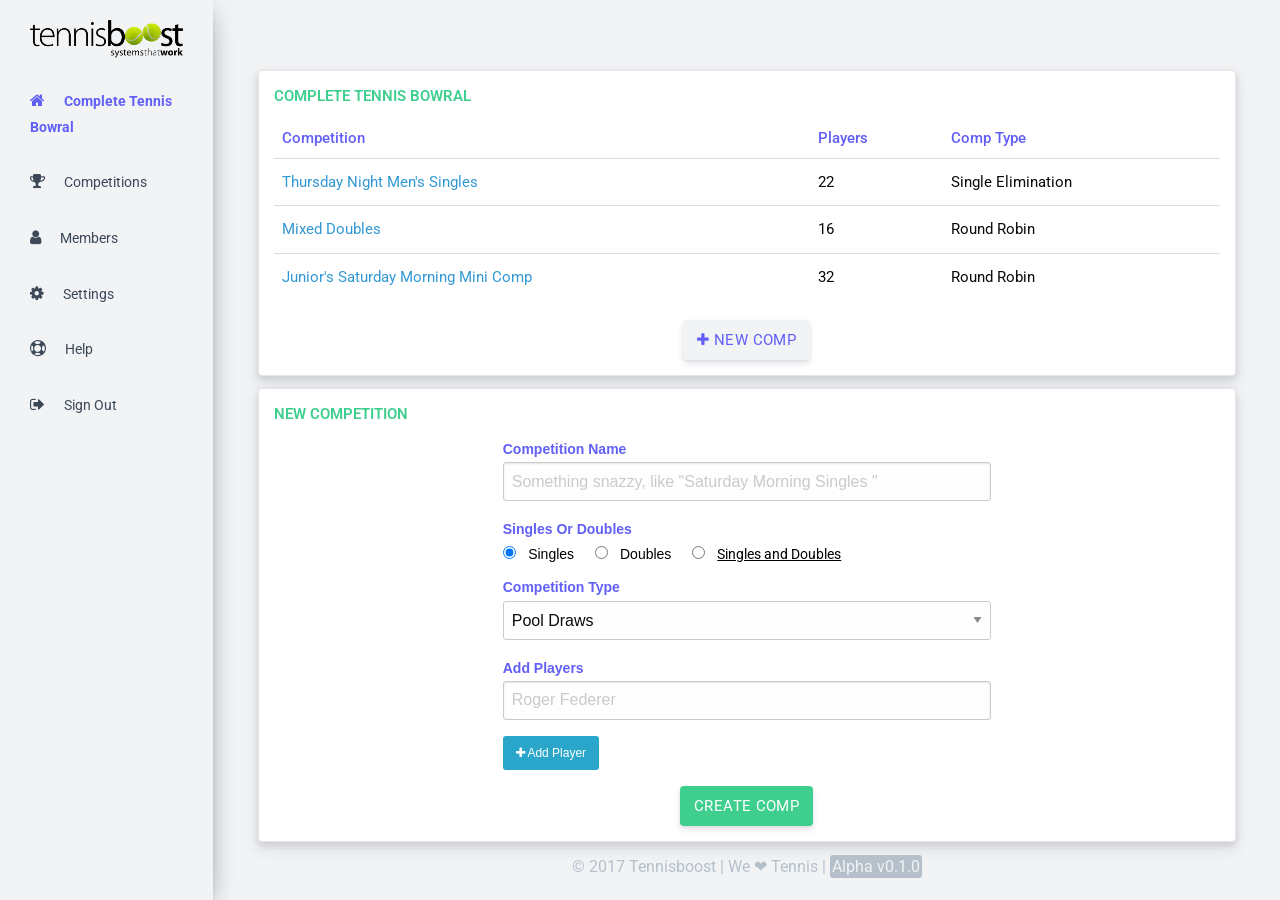
<file: index.html>
<!doctype html>
<html class="no-js" lang="en" dir="ltr">
  <head>
    <meta charset="utf-8">
    <meta http-equiv="x-ua-compatible" content="ie=edge">
    <meta name="viewport" content="width=device-width, initial-scale=1.0">
    <title>Tennisboost</title>
    <link rel="stylesheet" href="css/font-awesome.min.css">
    <link rel="stylesheet" href="css/foundation.css">
    <link rel="stylesheet" href="css/style.css">
  </head>
  <body>

<div class="row wrapper">

    <div class="sidebar small-2 medium-3 large-2 columns">
      <div class="sidebar-wrapper">

        <div class="logo hide-for-small-only">
          <img src="assets/tennisboost_logo.png" />
        </div>

        <ul class='sidebar-nav'>
          <li>
            <a href="/index.html">
              <div class="item-wrap">
                <i class="sidebar-icon fa fa-home" aria-hidden="true"></i>
                <p class='hide-for-small-only'>Complete Tennis Bowral</p>
              </div>
            </a>
          </li>
          <li>
            <a href="#">
              <div class="item-wrap">
                <i class="sidebar-icon fa fa-trophy" aria-hidden="true"></i>
                <p class='hide-for-small-only'>Competitions</p>
              </div>
            </a>
          </li>
          <li>
            <a href="#">
              <div class="item-wrap">
                <i class="sidebar-icon fa fa-user" aria-hidden="true"></i>
                <p class='hide-for-small-only'>Members</p>
              </div>
            </a>
          </li>
          <li>
            <a href="#">
              <div class="item-wrap">
                <i class="sidebar-icon fa fa-cog" aria-hidden="true"></i>
                <p class='hide-for-small-only'>Settings</p>
              </div>
            </a>
          </li>
          <li>
            <a href="#">
              <div class="item-wrap">
                <i class="sidebar-icon fa fa-life-ring" aria-hidden="true"></i>
                <p class='hide-for-small-only'>Help</p>
              </div>
            </a>
          </li>
          <li>
            <a href="#">
              <div class="item-wrap">
                <i class="sidebar-icon fa fa-sign-out" aria-hidden="true"></i>
                <p class='hide-for-small-only'>Sign Out</p>
              </div>
            </a>
          </li>
        </ul>

      </div>
    </div>

    <div class="content small-10 medium-9 large-10 columns">
      <div class="sep"></div>
      <div class="row">
        <div class="small-11 card">
          <h3>Complete Tennis Bowral</h3>
          <table>
            <thead>
              <tr>
                <th>Competition</th>
                <th>Players</th>
                <th>Comp Type</th>
              </tr>
            </thead>

            <tbody>
              <tr>
                <td><a href=''>Thursday Night Men's Singles</a></td>
                <td>22</td>
                <td>Single Elimination</td>
              </tr>
              <tr>
                <td><a href=''>Mixed Doubles</a></td>
                <td>16</td>
                <td>Round Robin</td>
              </tr>
              <tr>
                <td><a href=''>Junior's Saturday Morning Mini Comp</a></td>
                <td>32</td>
                <td>Round Robin</td>
              </tr>
            </tbody>
          </table>

          <div class="btn-container">
            <a href="#" class="btn white"><i class='fa fa-plus'></i> New Comp</a>
          </div>

        </div>
      </div>


      <div class="row">
        <div class="small-11 card">
          <h3>New Competition</h3>
          <div class="row">
            <div class="small-11 medium-9 large-6 small-centered">
              <label for="name">Competition Name</label>
              <input id='compName' type="text" name="name" placeholder="Something snazzy, like 'Thursday Night Singles'">
              <label for="singles">Singles Or Doubles</label>
              <input type="radio" name="singlesDoubles" value="singles" id='singlesSingles' checked> <label class='inline' for="singlesSingles">Singles</label>
              <input type="radio" name="singlesDoubles" value="doubles" id='singlesDoubles'> <label class='inline' for="singlesDoubles">Doubles</label>
              <input type="radio" name="singlesDoubles" value="both" id='singlesBoth'> <label class='inline' for="singlesBoth"><a href="" class='mexico' data-src='./assets/why-not-both-girl.gif' >Singles and Doubles</a></label>
              <label for="type">Competition Type</label>
              <select name="type">
                <option value="poolDraws">Pool Draws</option>
                <option value="roundRobin">Round Robin</option>
                <option value="singleElim">Single Elimination Tournament</option>
                <option value="doubleElim">Double Elimination Tournament</option>
                <option value="nsew">North-South-East-West</option>
              </select>
              <label for="addPlayer">Add Players</label>
              <input type="text" name="addPlayer" placeholder="Roger Federer">
              <div class="newPlayerField"></div> <!-- used to specify where the new field appears on click -->
              <div class="addBtns">
                <button class='button small' type="button" name="addPlayerBtn" id='addPlayerBtn'><i class="fa fa-plus" aria-hidden="true"></i> Add Player</button>
              </div>
            </div>
            <div class="btn-container">
              <a id='createComp' href="#" class="btn">Create Comp</a>
            </div>

          </div>
        </div>
      </div>
      <footer class='small-centered small-10 medium-9 large-10'>
        <p>&copy; 2017 Tennisboost | We &#10084; Tennis | <span class='alpha-label'>Alpha v0.1.0</span></p>
      </footer>
    </div>

  </div> <!--/row-->

  <script src="js/vendor/jquery.js"></script>
  <script src="js/vendor/what-input.js"></script>
  <script src="js/vendor/foundation.js"></script>
  <script src="js/vendor/Giflinks.js" charset="utf-8"></script>
  <script src="js/vendor/moment.js"></script>
  <script src="js/app.js"></script>
  </body>
</html>
</file>
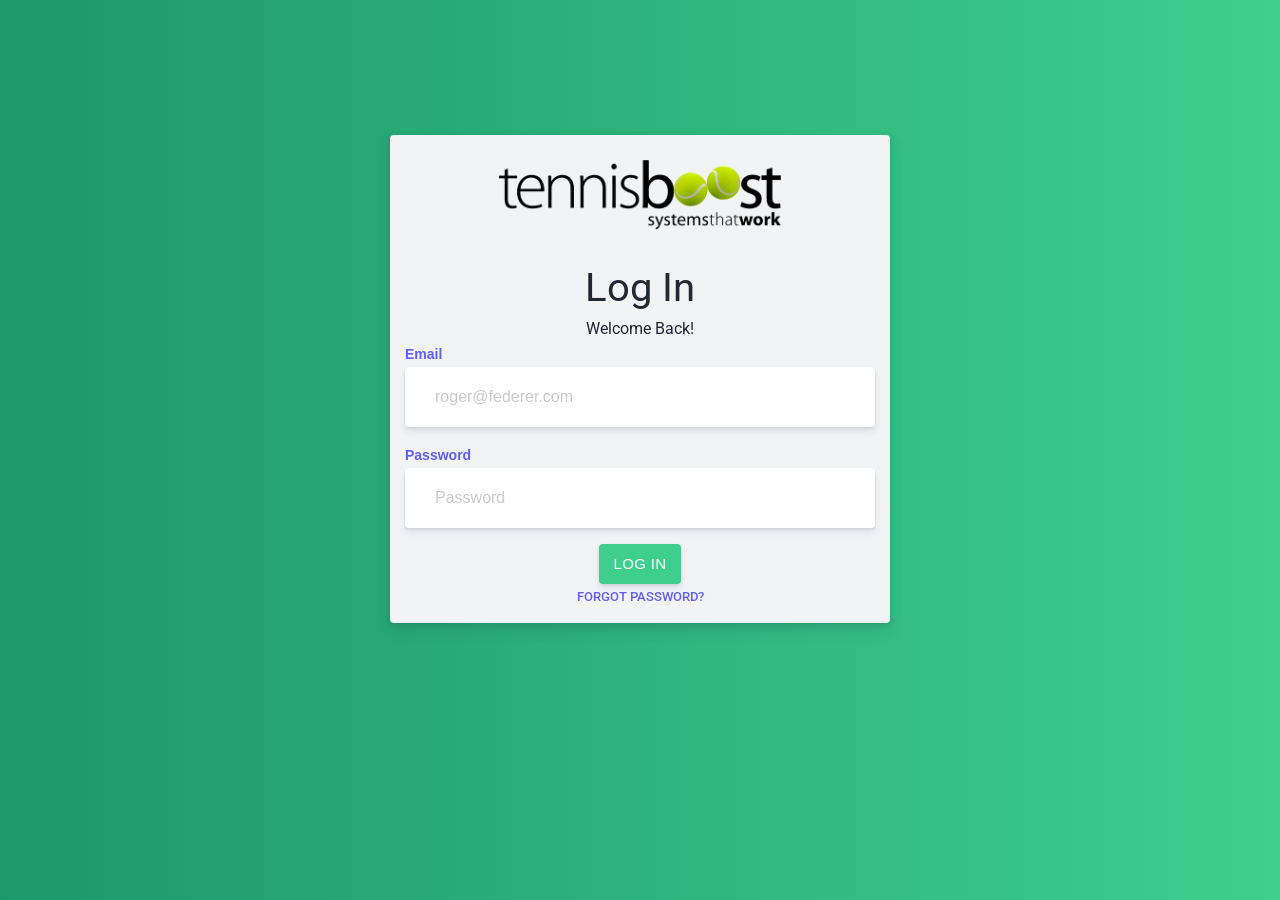
<file: auth.html>
<!DOCTYPE html>
<html>
  <head>
    <meta charset="utf-8">
    <title>Tennisboost</title>
    <link rel="stylesheet" href="css/font-awesome.min.css">
    <link rel="stylesheet" href="css/foundation.css">
    <link rel="stylesheet" href="css/auth.css">
  </head>
  <body>

    <div class="sep"></div>
    <div class="row">
      <div class="small-11 medium-6 small-centered auth-card">
        <img src="assets/tennisboost_logo.png" class='logo'>
        <h2>Log In</h2>
        <p>Welcome Back!</p>
        <form class="login" action="index.html" method="post">
          <label for="email">Email</label>
          <input type="email" name="email" placeholder="roger@federer.com">
          <label for="password">Password</label>
          <input type="password" name="password" placeholder="Password">
          <div class="btn-container">
            <input class='authBtn' type="submit" value="Log In">
            <a class='forgot' href="#">Forgot Password?</a>
          </div>

        </form>
      </div>
    </div>
    <script src="js/vendor/jquery.js"></script>
    <script type="text/javascript">
    // TODO: Convert to canvas... at the moment creating <b></b> elements...
    // Bouncing Balls. By Rob Glazebrook
    // The balls are randomized in size, color, opacity, and bounce direction. They'll bounce off the walls of their container and generally make a rather pretty show of things.

var ballCount = 10,
  ballMinSize = 40,
  ballMaxSize = 40,
  container = $('body');

$(function() {
//initBalls();

  $('body').click(function(e){
    initBall(e);
  })
  $('.auth-card').click(function(e){
    e.stopPropagation(); // prevents ball spawn on click of the auth-card pane
  })


balls = window.setInterval(moveBalls,24); // 24 FPS
$(window).resize(function() { moveBallsIntoBounds(); });
});

// Random number generator. Takes a minimum, maximum, and a boolean for whether the random number should be an integer.
function rand(min,max,isInt) {
var min = min || 0,
    max = max || 1,
    isInt = isInt || false,
    num = Math.random()*(max - min) + min;
return (isInt) ? Math.round(num) : num;
}

function initBall(e) {
  container.css({'position':'relative'});
  var newBall = $('<b />').appendTo(container),
      size = rand(ballMinSize,ballMaxSize);
  newBall.css({
    'position':'absolute',
    'width': size+'px',
    'height': size+'px',
    'opacity': rand(.5,.8),
    'background-color': 'rgb(255,255,0)',
    'top': e.clientY,
    'left': e.clientX
  }).attr({
    'data-dX':rand(-10,10),
    'data-dY':rand(1,10)
  });
}

// Creates the balls, puts them in the container, and gives them a random size, color, opacity, starting location, and direction/speed of movement.
// function initBalls() {
// container.css({'position':'relative'});
// for (i=0;i<ballCount;i++) {
//   var newBall = $('<b />').appendTo(container),
//       size = rand(ballMinSize,ballMaxSize);
//   newBall.css({
//     'position':'absolute',
//     'width': size+'px',
//     'height': size+'px',
//     'opacity': rand(.1,.8),
//     'background-color': 'rgb(255,255,0)',
//     'top': rand(0,container.height()-size),
//     'left': rand(0,container.width()-size)
//   }).attr({
//     'data-dX':rand(-10,10),
//     'data-dY':rand(1,10)
//   });
// }
// }

// Moves the balls based on their direction/speed of movement (saved as a data attribute). If the movement will take them outside of the container, they reverse direction along that axis.
function moveBalls() {
var maxX = container.width(),
    maxY = container.height();
$('b',container).each(function(i,b) {
  var ball = $(b),
      pos = ball.position()
      x = pos.left,
      y = pos.top,
      dX = parseFloat(ball.attr('data-dX')),
      dY = parseFloat(ball.attr('data-dY')),
      size = ball.height();
  if(x+dX+size > maxX || x+dX < 0) ball.attr('data-dX',(dX=-dX));
  if(y+dY+size > maxY || y+dY < 0) ball.attr('data-dY',(dY=-dY));
  ball.css({'top':y+dY,'left':x+dX});
});
}

// Move the balls back within the bounds of the container if the window (ergo, possibly the container) is resized. Because we're positioning from the top/left corners, we only have to worry about the bottom/right sides.
function moveBallsIntoBounds() {
var maxX = container.width(),
    maxY = container.height();
$('b',container).each(function(i,b) {
  var ball = $(b),
      pos = ball.position()
      x = pos.left,
      y = pos.top,
      size = ball.height();
  if (x+size > maxX) ball.css({ left: maxX-size+'px' });;
  if (y+size > maxY) ball.css({ top: maxY-size+'px' });;
});
}
    </script>
  </body>
</html>
</file>
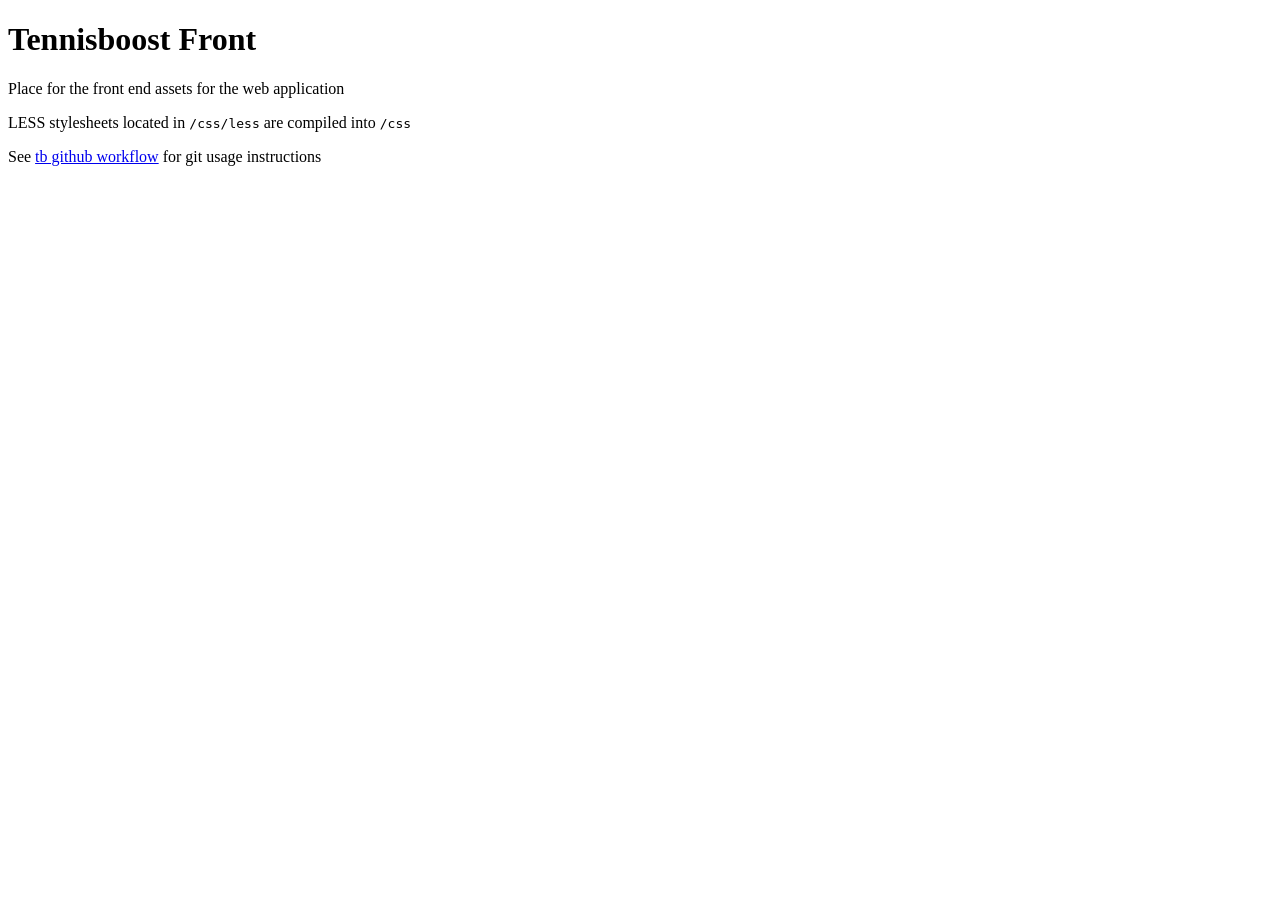
<file: README.html>
<!DOCTYPE html>
<html>
<head>
	<meta charset="utf-8"/>
</head>
<body>
<h1 id="tennisboostfront">Tennisboost Front</h1>

<p>Place for the front end assets for the web application</p>

<p>LESS stylesheets located in <code>/css/less</code> are compiled into <code>/css</code></p>

<p>See <a href="tb-github-workflow.md">tb github workflow</a> for git usage instructions</p>

</body>
</html>
</file>
<file: css/style.css>
@import url('https://fonts.googleapis.com/css?family=Roboto:300,300i,400,400i,500,700');
h1,
h2,
h3,
h4,
h5,
h6,
a,
p {
  font-family: 'Roboto', sans-serif;
  margin: 0;
  padding: 0;
}
a {
  color: #3297D3;
}
a:hover {
  color: #424770;
}
body {
  background: #F1F3F5;
}
::selection {
  background: #615FF6;
  color: #F1F3F5;
}
.wrapper {
  max-width: none;
}
.sidebar {
  position: fixed;
  top: 0;
  bottom: 0;
  left: 0;
  padding: 0;
  box-shadow: 0 10px 30px -12px rgba(0, 0, 0, 0.42), 0 4px 25px 0px rgba(0, 0, 0, 0.12), 0 8px 10px -5px rgba(0, 0, 0, 0.2);
}
.sidebar .sidebar-wrapper {
  height: 100vh;
  z-index: 4;
  overflow: auto;
  background: #F1F3F5;
  min-width: 85px;
}
.sidebar .sidebar-wrapper .logo {
  margin: 20px 30px;
}
.sidebar .sidebar-wrapper .sidebar-nav {
  list-style-type: none;
  margin: 0;
}
.sidebar .sidebar-wrapper .sidebar-nav li .active {
  color: #615FF6;
  font-weight: 700;
}
.sidebar .sidebar-wrapper .sidebar-nav li a {
  color: #3C4858;
}
.sidebar .sidebar-wrapper .sidebar-nav li a .item-wrap {
  margin: 10px 15px;
  padding: 10px 15px;
  transition: 0.2s;
}
.sidebar .sidebar-wrapper .sidebar-nav li a .item-wrap:hover {
  background: #e2e6ea;
}
.sidebar .sidebar-wrapper .sidebar-nav li a i {
  display: inline;
  margin-right: 15px;
}
.sidebar .sidebar-wrapper .sidebar-nav li a p {
  display: inline;
  margin: 0;
  padding: 0;
  font-size: 14px;
}
.sep {
  width: 100%;
  height: 70px;
}
.card {
  background: white;
  box-shadow: 0 3px 6px 1px rgba(0, 0, 0, 0.08), 0 7px 14px 1px rgba(50, 50, 93, 0.1);
  border-radius: 4px;
  padding: 15px;
  margin: 0 auto 12px;
}
.card h3 {
  font-size: 15px;
  text-transform: uppercase;
  color: #3ECF8E;
  font-weight: 600;
  padding: 0 0 12px;
}
table {
  border-collapse: collapse;
  border-spacing: 0;
  width: 100%;
  background: #fff;
  font-family: 'Roboto';
  font-size: 15px;
  margin-bottom: 20px;
}
table th {
  color: #615FF6;
  text-align: left;
  border-bottom: 1px solid #ddd;
  padding: 8px;
  font-weight: 500;
}
table tr td {
  padding: 12px 8px;
  border-top: 1px solid #ddd;
}
table tr:first-child td {
  border-top: none;
}
label {
  font-weight: 600;
  color: #615FF6;
}
.inline {
  color: black;
  font-weight: 400;
}
.removePlayerBtn {
  padding: 11px 15px;
  cursor: pointer;
}
.removePlayerBtn:hover {
  color: red;
}
.addedPlayerField {
  margin-bottom: 16px;
}
footer p {
  text-align: center;
  color: #b5c0cb;
  padding-bottom: 10px;
}
footer p .alpha-label {
  background-color: #b5c0cb;
  color: #F1F3F5;
  border-radius: 3px;
  padding: 2px;
}
.btn {
  display: inline-block;
  padding: 0 14px;
  height: 40px;
  font-size: 15px;
  line-height: 40px;
  background: #3ECF8E;
  color: white;
  border-radius: 4px;
  box-shadow: 0 4px 6px rgba(50, 50, 93, 0.11), 0 1px 3px rgba(0, 0, 0, 0.08);
  text-transform: uppercase;
  transition: all .15s ease;
  letter-spacing: .025em;
}
.btn:hover {
  color: white;
  box-shadow: 0 7px 14px rgba(50, 50, 93, 0.1), 0 3px 6px rgba(0, 0, 0, 0.08);
  transform: translateY(-1px);
}
.btn:active {
  transform: translateY(1px);
}
.btn.white {
  background: #F1F3F5;
  color: #615FF6;
}
.btn-container {
  text-align: center;
}
.mexico {
  color: inherit;
  text-decoration: underline;
}
/*# sourceMappingURL=style.css.map */
</file>
<file: css/auth.css>
@import url('https://fonts.googleapis.com/css?family=Roboto:300,300i,400,400i,500,700');
h1,
h2,
h3,
h4,
h5,
h6,
a,
p {
  font-family: 'Roboto', sans-serif;
  margin: 0;
  padding: 0;
}
a {
  color: #3297D3;
}
a:hover {
  color: #424770;
}
body {
  background: #F1F3F5;
}
::selection {
  background: #615FF6;
  color: #F1F3F5;
}
body {
  background: linear-gradient(to right, #1d976c, #3ECF8E);
  min-height: 100vh;
}
.background {
  position: absolute;
  z-index: 1;
  top: 0;
  left: 0;
  right: 0;
  bottom: 0;
}
.logo {
  padding: 10px 20% 30px;
}
b {
  border-radius: 50%;
  z-index: -1;
}
.sep {
  height: 15vh;
}
.auth-card {
  z-index: 100;
  background: #F1F3F5;
  box-shadow: 0 3px 6px 1px rgba(0, 0, 0, 0.08), 0 7px 14px 1px rgba(50, 50, 93, 0.1);
  border-radius: 4px;
  padding: 15px;
  margin: 0 auto 12px;
  color: #232633;
}
h2 {
  text-align: center;
}
p {
  text-align: center;
}
input[type=email],
input[type=password] {
  padding: 30px 30px;
  background-color: white;
  border-radius: 4px;
  border: none;
  outline: none;
  box-shadow: 0 4px 6px rgba(50, 50, 93, 0.11), 0 1px 3px rgba(0, 0, 0, 0.08);
  transition: all .15s ease;
}
input[type=email]:focus,
input[type=password]:focus {
  outline: none;
  border: none;
  box-shadow: 0 7px 14px rgba(50, 50, 93, 0.1), 0 3px 6px rgba(0, 0, 0, 0.08);
  transform: translateY(-2px);
}
input[type=email]:hover,
input[type=password]:hover {
  transform: translateY(-2px);
  box-shadow: 0 7px 14px rgba(50, 50, 93, 0.1), 0 3px 6px rgba(0, 0, 0, 0.08);
}
label {
  font-weight: 600;
  color: #615FF6;
}
.authBtn {
  display: block;
  margin: 0 auto;
  padding: 0 14px;
  height: 40px;
  font-size: 15px;
  line-height: 40px;
  background: #3ECF8E;
  color: white;
  border-radius: 4px;
  box-shadow: 0 4px 6px rgba(50, 50, 93, 0.11), 0 1px 3px rgba(0, 0, 0, 0.08);
  text-transform: uppercase;
  transition: all .15s ease;
  letter-spacing: .025em;
  border: none;
  cursor: pointer;
}
.authBtn:hover {
  color: white;
  box-shadow: 0 7px 14px rgba(50, 50, 93, 0.1), 0 3px 6px rgba(0, 0, 0, 0.08);
  transform: translateY(-1px);
}
.authBtn:active {
  transform: translateY(1px);
  outline: none;
}
.btn-container {
  text-align: center;
}
.forgot {
  font-weight: 500;
  font-size: 13px;
  text-transform: uppercase;
  color: #615FF6;
}
.forgot:hover {
  text-decoration: underline;
}
/*# sourceMappingURL=auth.css.map */
</file>
